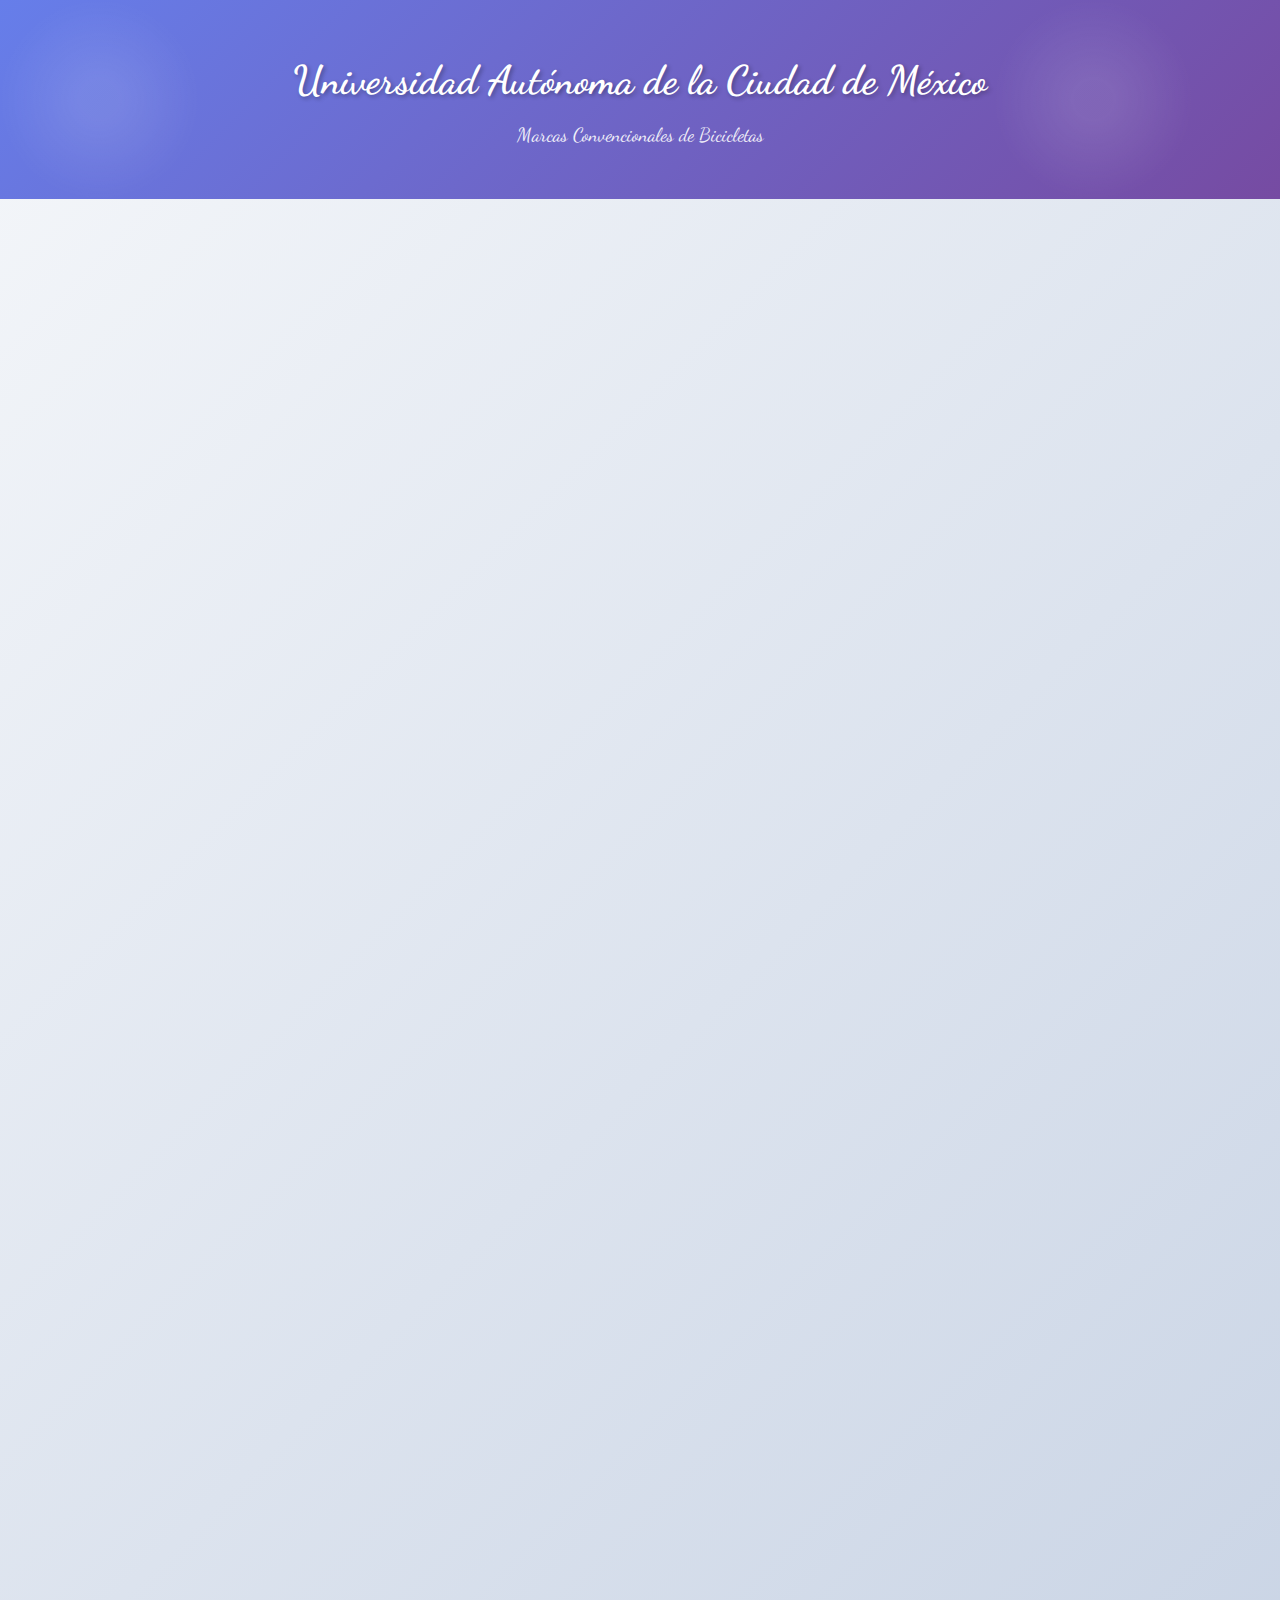
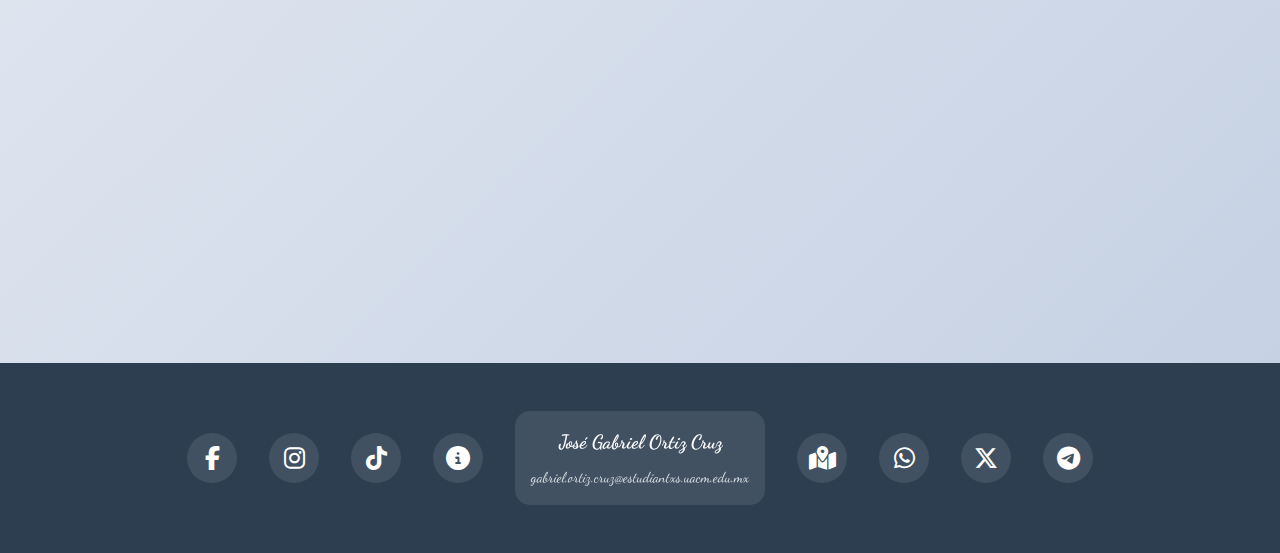
<file: index.html>
<!DOCTYPE html>
<html lang="en">
  <head>
    <meta charset="UTF-8" />
    <meta name="viewport" content="width=device-width, initial-scale=1.0" />
    <title>UACM - Bikes</title>
    <link rel="stylesheet" href="style.css">
    <link rel="stylesheet" href="fontawesome-free-6.7.2-web/css/all.css" />
    <link rel="shortcut icon" href="Favicon.jpeg" type="image/x-icon" />
    <link rel="preconnect" href="https://fonts.googleapis.com" />
    <link rel="preconnect" href="https://fonts.gstatic.com" crossorigin />
    <link
      href="https://fonts.googleapis.com/css2?family=Dancing+Script:wght@400..700&display=swap"
      rel="stylesheet"
    />
  </head>
  <body>
    <!-- Partículas flotantes -->
    <div class="floating-particles">
      <div class="particle" style="left: 10%; animation-delay: 0s"></div>
      <div class="particle" style="left: 20%; animation-delay: 2s"></div>
      <div class="particle" style="left: 30%; animation-delay: 4s"></div>
      <div class="particle" style="left: 40%; animation-delay: 6s"></div>
      <div class="particle" style="left: 50%; animation-delay: 8s"></div>
      <div class="particle" style="left: 60%; animation-delay: 10s"></div>
      <div class="particle" style="left: 70%; animation-delay: 12s"></div>
      <div class="particle" style="left: 80%; animation-delay: 14s"></div>
      <div class="particle" style="left: 90%; animation-delay: 16s"></div>
    </div>

    <!-- Pájaros SVG Animados -->
    <div class="bird-container bird-container--one">
      <div class="bird bird--one"></div>
    </div>

    <div class="bird-container bird-container--two">
      <div class="bird bird--two"></div>
    </div>

    <div class="bird-container bird-container--three">
      <div class="bird bird--three"></div>
    </div>

    <div class="bird-container bird-container--four">
      <div class="bird bird--four"></div>
    </div>

    <header>
      <h1>Universidad Autónoma de la Ciudad de México</h1>
      <h4>Marcas Convencionales de Bicicletas</h4>
    </header>

    <main>
      <a href="trek.html" target="_blank">
        <div class="caja">
          <div class="marca">Trek</div>
          <h2>Trek (Estados Unidos)</h2>
          <p>
            Una de las marcas más influyentes a nivel global. Trek es sinónimo
            de innovación y rendimiento, especialmente en bicicletas de ruta y
            montaña. Su presencia en el ciclismo profesional, con el equipo
            Lidl-Trek, demuestra su compromiso con la alta competición. También
            ofrece modelos urbanos y eléctricas, con una gran variedad de
            precios y tecnologías como IsoSpeed o sistemas de suspensión
            propios.
          </p>
        </div>
      </a>

      <a href="specialized.html" target="_blank">
        <div class="caja">
          <div class="marca">Specialized</div>
          <h2>Specialized (Estados Unidos)</h2>
          <p>
            Otra gigante de la industria, reconocida tanto por su ingeniería
            como por su diseño. Modelos como la Tarmac, Roubaix y la Stumpjumper
            son referentes en sus categorías. Specialized invierte mucho en
            investigación y desarrollo, lo que se refleja en sus innovaciones en
            aerodinámica, geometría y materiales. Además, tiene una línea sólida
            de bicicletas eléctricas y urbanas.
          </p>
        </div>
      </a>

      <a href="giant.html" target="_blank">
        <div class="caja">
          <div class="marca">Giant</div>
          <h2>Giant (Taiwán)</h2>
          <p>
            Es el mayor fabricante de bicicletas del mundo y, además de producir
            sus propias líneas, también fabrica para otras marcas reconocidas.
            Giant ofrece una gama muy completa, desde bicicletas recreativas
            hasta modelos profesionales de alta gama. Su filosofía combina
            rendimiento con precios competitivos, lo que la hace muy accesible
            sin sacrificar calidad.
          </p>
        </div>
      </a>

      <a href="cannondale.html" target="_blank">
        <div class="caja">
          <div class="marca">Cannondale</div>
          <h2>Cannondale (Estados Unidos)</h2>
          <p>
            Cannondale es reconocida por su innovación estructural. Fue pionera
            en usar cuadros de aluminio y en desarrollar tecnologías como la
            horquilla Lefty. Hoy en día sigue destacando por sus diseños audaces
            y ligeros. Es una marca muy equilibrada entre diseño, peso, rigidez
            y comodidad, tanto en carretera como en montaña.
          </p>
        </div>
      </a>

      <a href="scott.html" target="_blank">
        <div class="caja">
          <div class="marca">Scott</div>
          <h2>Scott (Suiza)</h2>
          <p>
            Scott es sinónimo de tecnología y precisión suiza. Sus bicicletas
            destacan por ser ligeras y por contar con geometrías orientadas al
            rendimiento. Han sido elegidas por múltiples campeones en
            disciplinas como el XC y el trail. Su sistema de suspensión TwinLoc
            y sus cuadros de carbono superligeros son muy valorados.
          </p>
        </div>
      </a>

      <a href="Bianchi.html" target="_blank">
        <div class="caja">
          <div class="marca">Bianchi</div>
          <h2>Bianchi (Italia)</h2>
          <p>
            Con más de 130 años de historia, Bianchi es la marca más antigua en
            activo. Su color celeste es un símbolo del ciclismo clásico y
            elegante. Aunque tradicional, Bianchi también ofrece modelos
            modernos y de alto rendimiento, como la serie Oltre o la
            Specialissima, utilizadas en el WorldTour por equipos como Arkéa–B&B
            Hotels.
          </p>
        </div>
      </a>

      <a href="cervelo.html" target="_blank">
        <div class="caja">
          <div class="marca">Cervélo</div>
          <h2>Cervélo (Canadá)</h2>
          <p>
            Cervélo es una marca enfocada al máximo rendimiento aerodinámico,
            especializada en bicicletas de ruta, contrarreloj y triatlón. Sus
            cuadros están diseñados para ser lo más eficientes posible, y por
            eso son muy usados por triatletas y profesionales del ciclismo como
            el equipo Visma–Lease a Bike. Bicicletas como la S5 o P-Series son
            referencia en su clase.
          </p>
        </div>
      </a>

      <a href="orbea.html" target="_blank">
        <div class="caja">
          <div class="marca">Orbea</div>
          <h2>Orbea (España)</h2>
          <p>
            Marca vasca con una historia que combina tradición y modernidad.
            Orbea ha crecido mucho en popularidad por sus diseños
            personalizables (programa MyO) y por su compromiso con la calidad.
            Destaca tanto en carretera como en montaña, con modelos como la Orca
            y Oiz. También tiene una línea fuerte de bicicletas eléctricas.
          </p>
        </div>
      </a>

      <a href="https://cubebikestore.mx/" target="_blank">
        <div class="caja">
          <div class="marca">Cube</div>
          <h2>Cube (Alemania)</h2>
          <p>
            Muy fuerte en el mercado europeo, Cube ha sabido ganar terreno
            gracias a su excelente relación calidad-precio. Tiene una gran
            variedad de modelos en todas las gamas: desde iniciación hasta
            competición. Además, es conocida por ofrecer buenos componentes por
            el precio, especialmente en MTB y eléctricas.
          </p>
        </div>
      </a>

      <a href="https://www.santacruzbicycles.com/" target="_blank">
        <div class="caja">
          <div class="marca">Santa Cruz</div>
          <h2>Santa Cruz (Estados Unidos)</h2>
          <p>
            Especialista en bicicletas de montaña de alta gama. Santa Cruz es
            sinónimo de excelencia en downhill, enduro y trail. Sus bicicletas
            son conocidas por su durabilidad, rendimiento y su sistema de
            suspensión VPP (Virtual Pivot Point). Aunque son costosas, están
            dirigidas a ciclistas exigentes que buscan lo mejor.
          </p>
        </div>
      </a>

      <a href="https://www.merida-bikes.com/es-es" target="_blank">
        <div class="caja">
          <div class="marca">Merida</div>
          <h2>Merida (Taiwán)</h2>
          <p>
            Merida es un gigante asiático con mucha experiencia y desarrollo
            tecnológico. Es la segunda marca más importante de Taiwán después de
            Giant, y ha ganado reconocimiento en todo el mundo. Su catálogo
            incluye modelos de ruta, MTB, urbanas y eléctricas, con una calidad
            muy sólida y precios competitivos.
          </p>
        </div>
      </a>

      <a href="https://www.canyon.com/es-mx/" target="_blank">
        <div class="caja">
          <div class="marca">Canyon</div>
          <h2>Canyon (Alemania)</h2>
          <p>
            Aunque no estaba en la lista original, vale la pena incluir Canyon,
            famosa por su modelo de venta directa al consumidor. Esto le permite
            ofrecer bicicletas de alta gama a precios más accesibles. Su
            presencia en competiciones profesionales y su estética minimalista
            la han convertido en una favorita para ciclistas serios en todo el
            mundo.
          </p>
        </div>
      </a>
    </main>

    <footer>
      <a href="https://www.facebook.com/" target="_blank" title="Facebook">
        <i class="fa-brands fa-facebook-f"></i>
      </a>
      <a href="https://www.instagram.com/" target="_blank" title="Instagram">
        <i class="fa-brands fa-instagram"></i>
      </a>
      <a href="https://www.tiktok.com/" target="_blank" title="TikTok">
        <i class="fa-brands fa-tiktok"></i>
      </a>
      <a href="formario.html" target="_blank" title="Información">
        <i class="fa-solid fa-circle-info"></i>
      </a>

      <div class="info-container">
        <h3>José Gabriel Ortiz Cruz</h3>
        <h4>gabriel.ortiz.cruz@estudiantxs.uacm.edu.mx</h4>
      </div>

      <a href="mapa.html" target="_blank" title="Ubicación">
        <i class="fa-solid fa-map-location-dot"></i>
      </a>
      <a href="https://web.whatsapp.com/" target="_blank" title="WhatsApp">
        <i class="fa-brands fa-whatsapp"></i>
      </a>
      <a href="https://x.com/X." target="_blank" title="X (Twitter)">
        <i class="fa-brands fa-x-twitter"></i>
      </a>
      <a href="https://telegram.org/" target="_blank" title="Telegram">
        <i class="fa-brands fa-telegram"></i>
      </a>
    </footer>

    <script>
      // Animación de scroll para las tarjetas
      const observerOptions = {
        threshold: 0.1,
        rootMargin: "0px 0px -50px 0px",
      };

      const observer = new IntersectionObserver((entries) => {
        entries.forEach((entry) => {
          if (entry.isIntersecting) {
            entry.target.classList.add("animate");
          }
        });
      }, observerOptions);

      // Observar todas las tarjetas
      document.querySelectorAll(".caja").forEach((card) => {
        observer.observe(card);
      });

      // Efecto de parallax suave en el scroll
      window.addEventListener("scroll", () => {
        const scrolled = window.pageYOffset;
        const rate = scrolled * -0.5;

        document.querySelector(
          "header"
        ).style.transform = `translateY(${rate}px)`;
      });
    </script>
  </body>
</html>
</file>
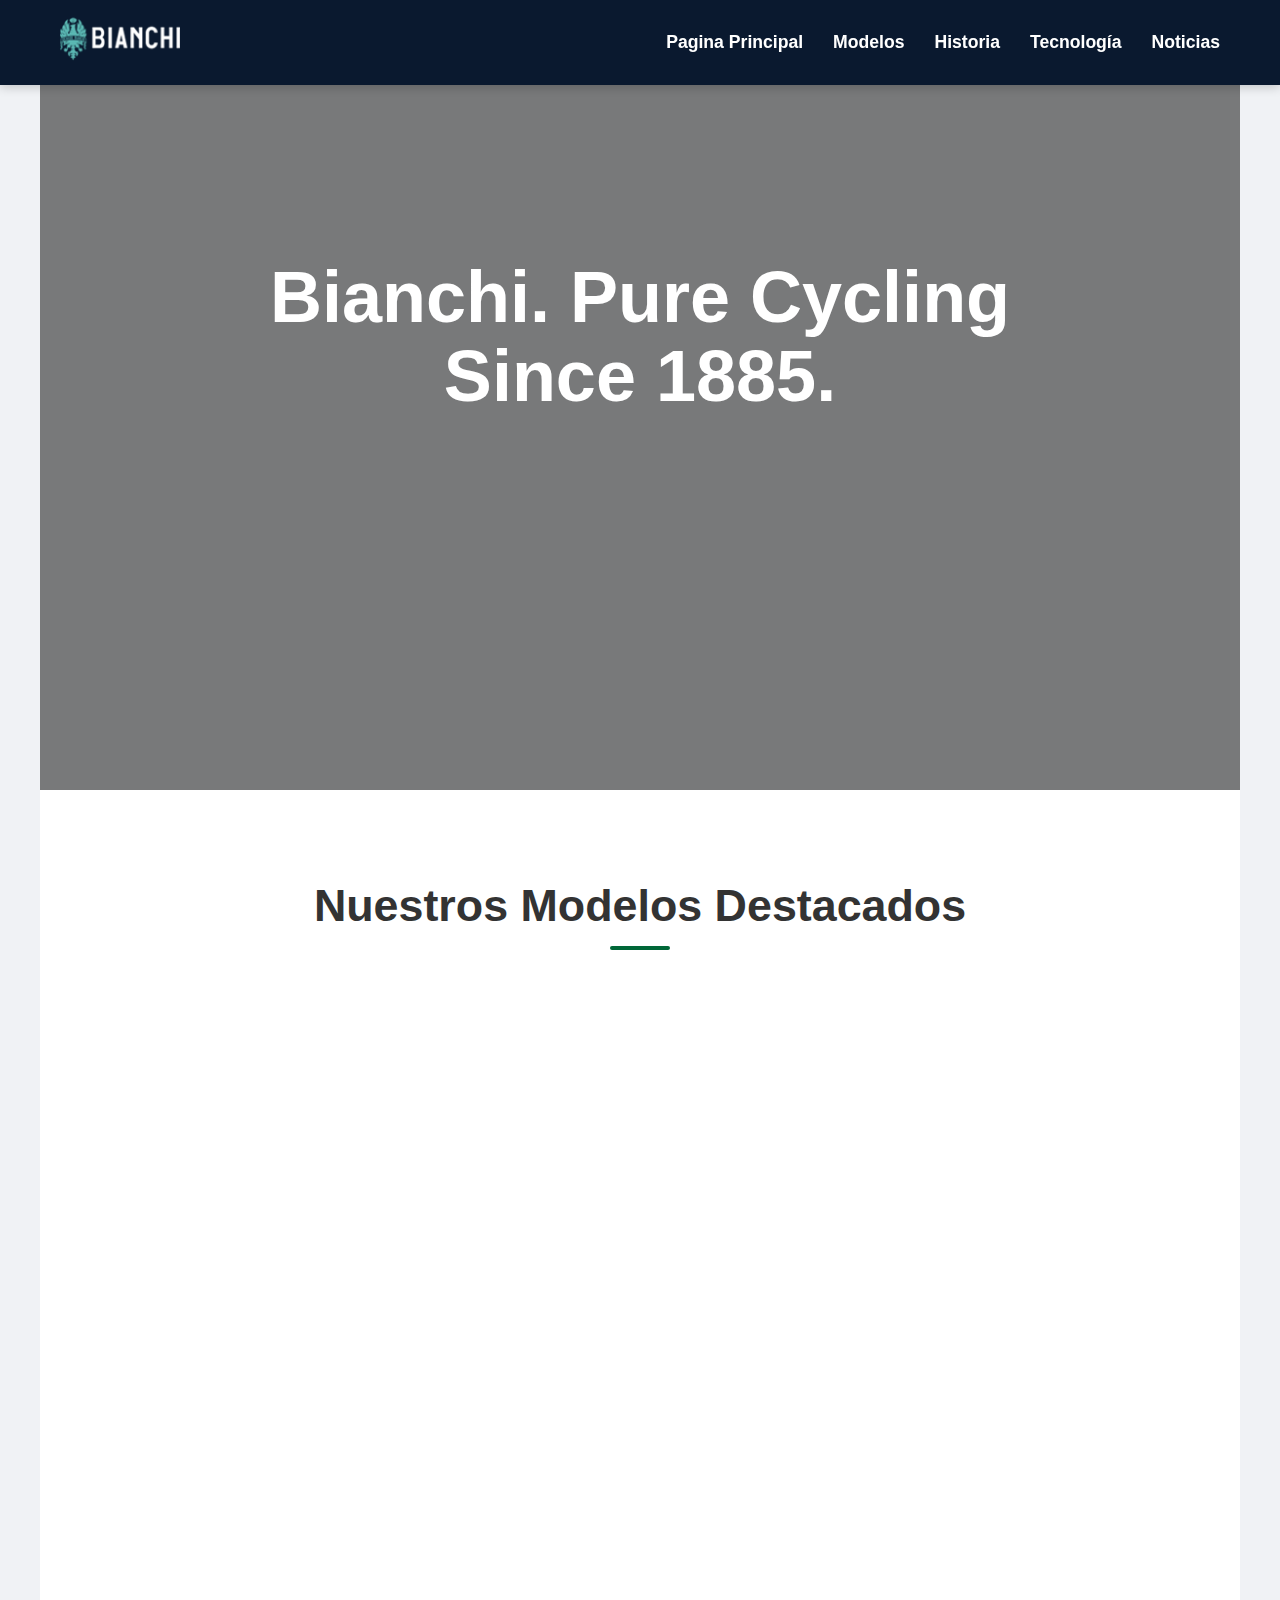
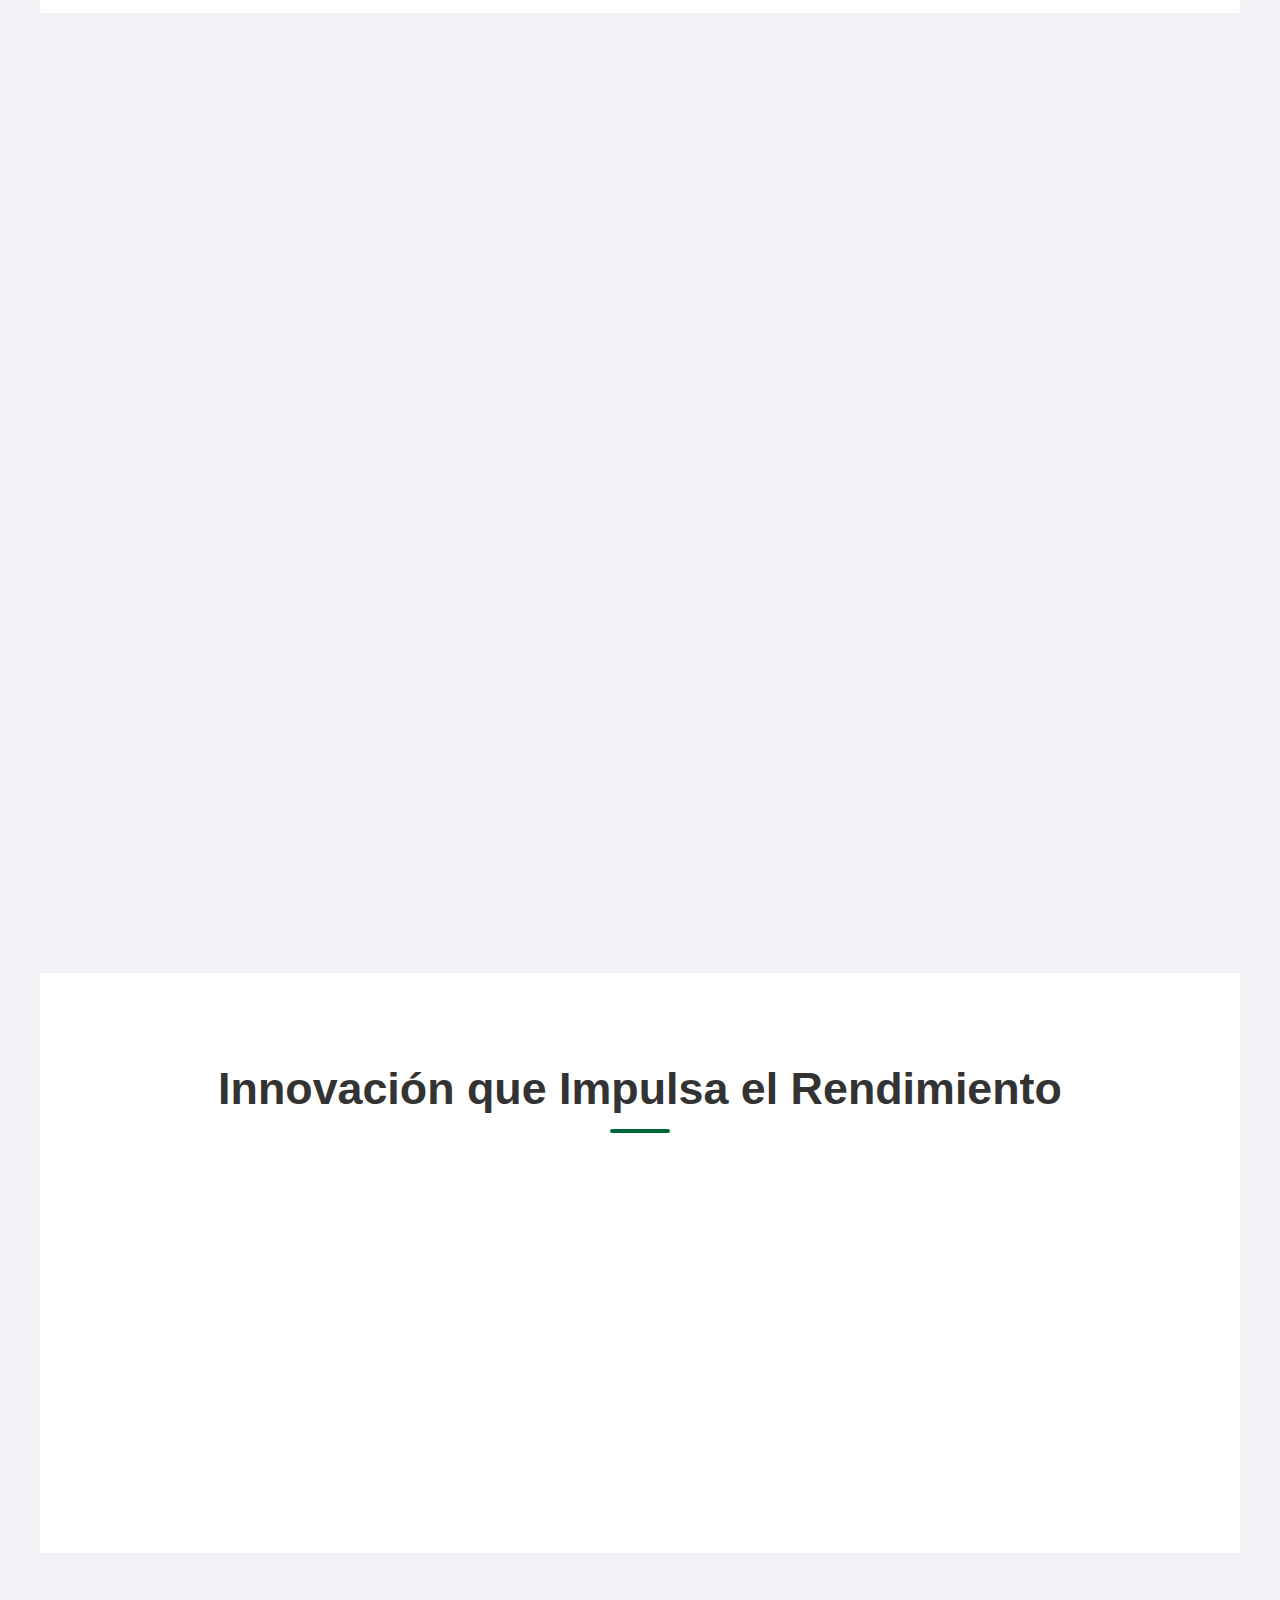
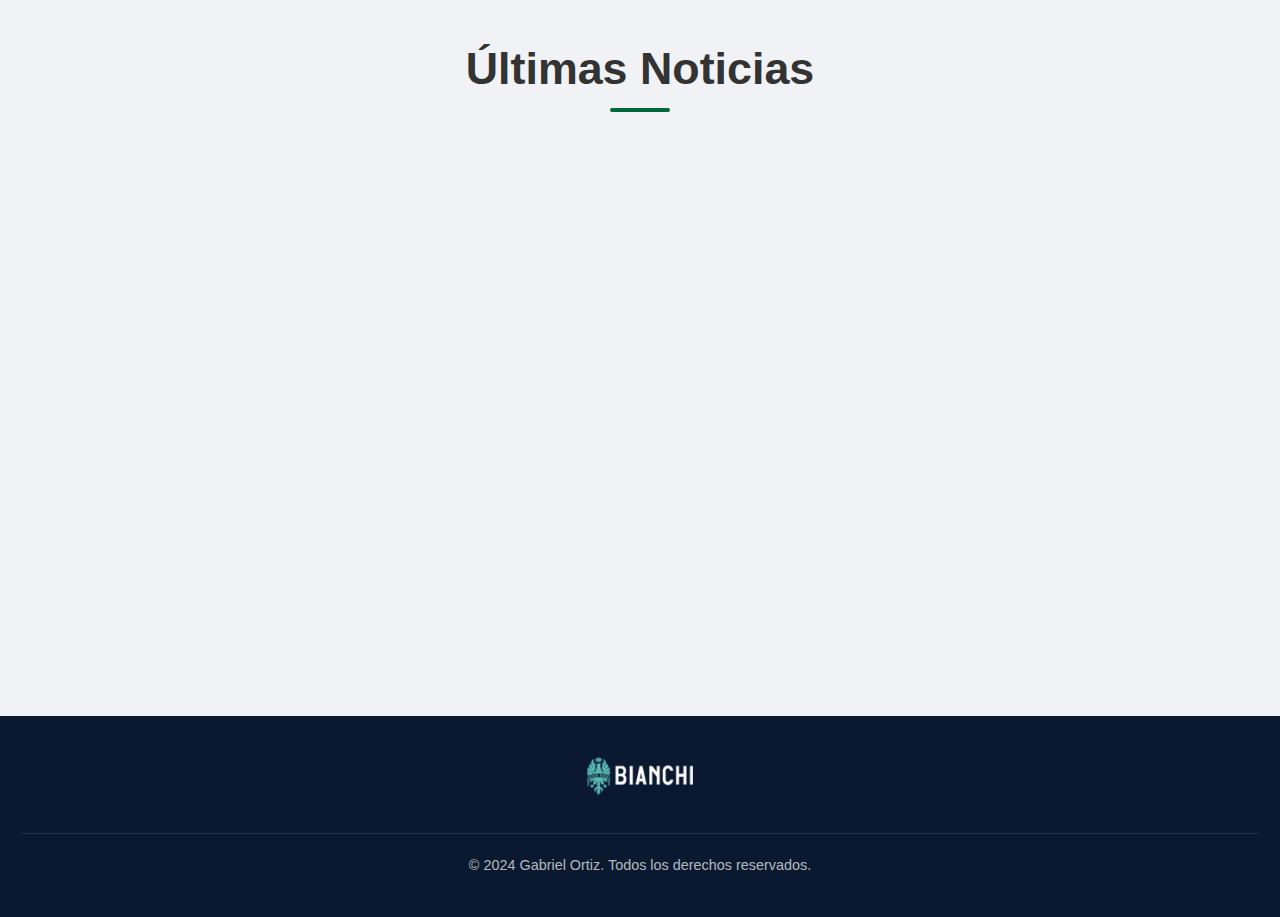
<file: Bianchi.html>
<!DOCTYPE html>
<html lang="es">
  <head>
    <meta charset="UTF-8" />
    <meta name="viewport" content="width=device-width, initial-scale=1.0" />
    <title>Bianchi - Pasión por el Ciclismo desde 1885</title>
    <link rel="stylesheet" href="Bianchi.css" />
    <link rel="shortcut icon" href="favicov.png" type="image/x-icon">
  </head>
  <body>
    <header class="main-header">
      <nav class="navbar">
        <div class="logo">
          <a href="#">
            <img src="bianchi.png" alt="Bianchi Logo" />
          </a>
        </div>
        <ul class="nav-links">
            <li><a href="index.html">Pagina Principal</a></li>
          <li><a href="#modelos">Modelos</a></li>
          <li><a href="#historia">Historia</a></li>
          <li><a href="#tecnologia">Tecnología</a></li>
          <li><a href="#noticias">Noticias</a></li>
          <!-- <li><a href="#contacto">Contacto</a></li> -->
        </ul>
        <div class="hamburger">
          <span></span>
          <span></span>
          <span></span>
        </div>
      </nav>
    </header>

    <main>
      <section class="hero-section">
        <div class="hero-content">
          <h1>Bianchi. Pure Cycling Since 1885.</h1>
          <p>
            Descubre la leyenda, la innovación y la pasión que impulsa a cada
            bicicleta Bianchi.
          </p>
          <a href="#modelos" class="btn-primary">Explora Modelos</a>
        </div>
      </section>

      <section id="modelos" class="models-section">
        <h2>Nuestros Modelos Destacados</h2>
        <div class="model-grid">
          <div class="model-card">
            <img src="Oltre_RC.jpg" alt="Bianchi Oltre RC" />
            <h3>Oltre RC</h3>
            <p>Velocidad y aerodinámica en su máxima expresión.</p>
            <a
              href="https://www.bianchi.com/store/int_EN/ytb03-oltrerc-arkeab&bhotelsreplica-1.html"
              class="btn-secondary"
              target="_blank"
              >Ver Detalles</a
            >
          </div>
          <div class="model-card">
            <img src="SPECIALISSIMA_140TH_RC.jpg" alt="Bianchi Specialissima" />
            <h3>SPECIALISSIMA 140TH RC</h3>
            <p>Ligereza y rendimiento para conquistar la montaña.</p>
            <a
              href="https://www.bianchi.com/store/int_EN/yvb99-specialissima140thrc-dura-acedi212sp-10.html"
              class="btn-secondary"
              target="_blank"
              >Ver Detalles</a
            >
          </div>
          <div class="model-card">
            <img src="Impulso_Comp.jpg" alt="Bianchi Impulso Comp" />
            <h3>Impulso Comp</h3>
            <p>Versatilidad y confort para cada aventura.</p>
            <a
              href="https://www.bianchi.com/store/int_EN/ytb86-impulsocomp-grx610disc2x12sp-8.html"
              class="btn-secondary"
              target="_blank"
              >Ver Detalles</a
            >
          </div>
        </div>
      </section>

      <section id="historia" class="history-section">
        <div class="history-content">
          <h2>La Leyenda de Bianchi</h2>
          <p>
            Desde 1885, Bianchi ha sido sinónimo de excelencia en el ciclismo.
            Fundada por Edoardo Bianchi en Milán, la marca ha forjado una rica
            historia de victorias en las carreras más prestigiosas y de
            innovaciones que han transformado el mundo de la bicicleta.
          </p>
          <p>
            Nuestra herencia italiana se refleja en cada detalle, combinando
            artesanía, diseño y la búsqueda incesante de la perfección. Somos
            más que bicicletas; somos una forma de vida, una pasión que se
            transmite de generación en generación.
          </p>
          <a href="#" class="btn-primary">Conoce Más</a>
        </div>
        <div class="history-image">
          <img src="Edoard_Bianchi.png" alt="Edoardo Bianchi" />
        </div>
      </section>

      <section id="tecnologia" class="tech-section">
        <h2>Innovación que Impulsa el Rendimiento</h2>
        <div class="tech-grid">
          <div class="tech-item">
            <img
              src="Countervail.jpg"
              alt="Countervail Technology"
            />
            <h3>Countervail®</h3>
            <p>
              Material viscoelástico único que cancela el 80% de las
              vibraciones, mejorando el control y reduciendo la fatiga muscular.
            </p>
          </div>
          <div class="tech-item">
            <img
              src="Diseño_Aerodinámico.jpeg"
              alt="Aerodynamic Design"
            />
            <h3>Diseño Aerodinámico</h3>
            <p>
              Cada línea, cada perfil, optimizado para cortar el viento y
              maximizar tu velocidad.
            </p>
          </div>
          </div>
        </div>
      </section>

      <section id="noticias" class="news-section">
        <h2>Últimas Noticias</h2>
        <div class="news-grid">
          <article class="news-card">
            <img src="Colección_de_Ropa.jpg" alt="Noticia 1" />
            <h3>Colección de Ropa</h3>
            <p>
              Descubre la nueva línea de indumentaria ciclista, diseñada para el
              máximo rendimiento y confort.
            </p>
            <a
              href="https://www.bianchimilano.com/es/"
              class="read-more"
              target="_blank"
              >Leer Más</a
            >
          </article>
          <article class="news-card">
            <img src="reparto_corse.jpg" alt="Noticia 2" />
            <h3>Victorias del Team Bianchi Reparto Corse</h3>
            <p>
              Nuestro equipo sigue cosechando éxitos en las competiciones
              internacionales. ¡Conoce los detalles!
            </p>
            <a
              href="https://www.bianchi.com/reparto-corse/"
              class="read-more"
              target="_blank"
              >Leer Más</a
            >
          </article>
        </div>
      </section>
    </main>

    <footer class="main-footer">
      <div class="footer-content">
        <div class="footer-logo">
          <img src="bianchi.png" alt="Bianchi Logo Blanco" />
        </div>
      </div>
      <p class="copyright">© 2024 Gabriel Ortiz. Todos los derechos reservados.</p>
    </footer>
    <script>
      document.addEventListener("DOMContentLoaded", () => {
        const hamburger = document.querySelector(".hamburger");
        const navLinks = document.querySelector(".nav-links");

        hamburger.addEventListener("click", () => {
          navLinks.classList.toggle("active");
          hamburger.classList.toggle("active");
        });

        // Smooth scrolling for navigation links
        document.querySelectorAll('a[href^="#"]').forEach((anchor) => {
          anchor.addEventListener("click", function (e) {
            e.preventDefault();
            document.querySelector(this.getAttribute("href")).scrollIntoView({
              behavior: "smooth",
            });
            // Close mobile menu after clicking a link
            if (navLinks.classList.contains("active")) {
              navLinks.classList.remove("active");
              hamburger.classList.remove("active");
            }
          });
        });

        // Fade-in animations on scroll
        const faders = document.querySelectorAll(
          ".model-card, .history-content, .history-image, .tech-item, .news-card, .contact-form h2, .contact-form p, .contact-form form"
        );
        const appearOnScroll = new IntersectionObserver(
          (entries, observer) => {
            entries.forEach((entry) => {
              if (entry.isIntersecting) {
                entry.target.classList.add("fade-in");
                observer.unobserve(entry.target);
              }
            });
          },
          {
            threshold: 0.2, // Adjust as needed
          }
        );

        faders.forEach((fader) => {
          appearOnScroll.observe(fader);
        });
      });
    </script>
  </body>
</html>
</file>
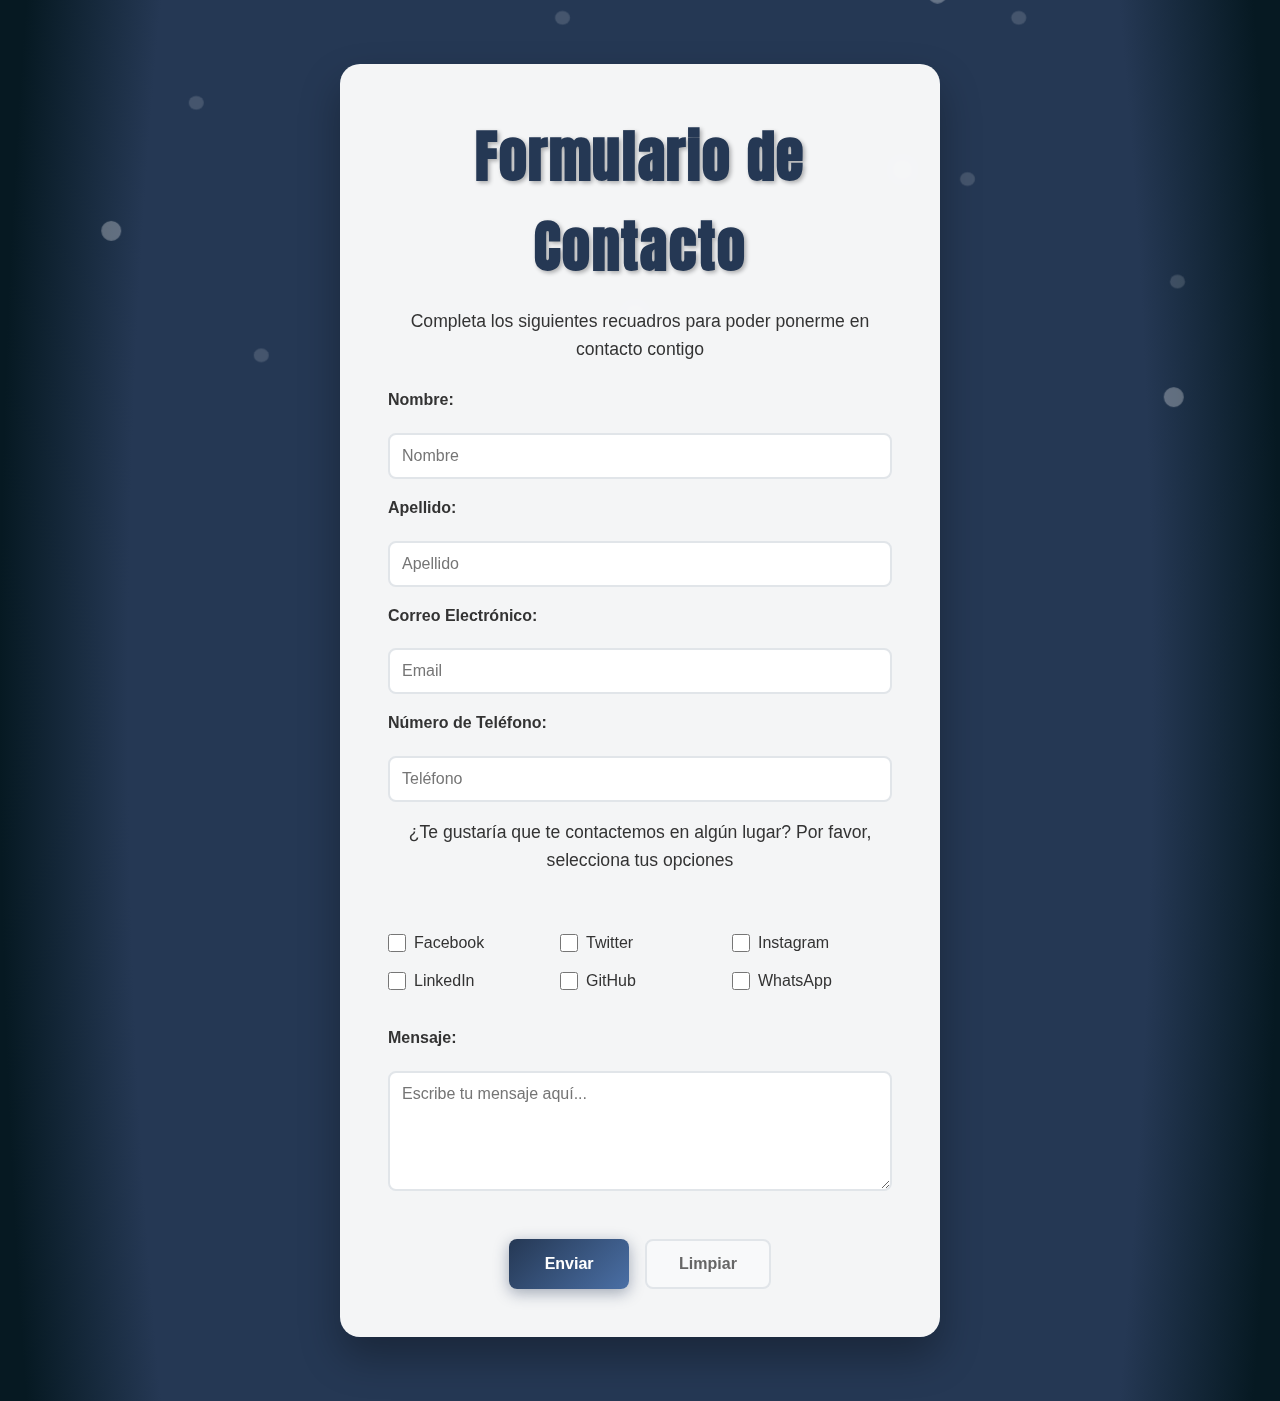
<file: formario.html>
<!DOCTYPE html>
<html lang="en">
  <head>
    <meta charset="UTF-8" />
    <meta name="viewport" content="width=device-width, initial-scale=1.0" />
    <title>Formulario de Contacto</title>
    <link rel="shortcut icon" href="formulario.png" type="image/x-icon" />
    <link rel="stylesheet" href="formulario.css" />
    <link rel="preconnect" href="https://fonts.googleapis.com">
<link rel="preconnect" href="https://fonts.gstatic.com" crossorigin>
<link href="https://fonts.googleapis.com/css2?family=Anton&display=swap" rel="stylesheet">
  </head>
  <body>
    <div class="hero">
      <div class="snow">
        <svg
          xmlns="http://www.w3.org/2000/svg"
          viewBox="0 0 1024 1536"
          preserveAspectRatio="xMidYMax slice"
        >
          <g fill="#FFF" fill-opacity=".15" transform="translate(55 42)">
            <g id="snow-bottom-layer">
              <ellipse cx="6" cy="1009.5" rx="6" ry="5.5" />
              <ellipse cx="138" cy="1110.5" rx="6" ry="5.5" />
              <ellipse cx="398" cy="1055.5" rx="6" ry="5.5" />
              <ellipse cx="719" cy="1284.5" rx="6" ry="5.5" />
              <ellipse cx="760" cy="1155.5" rx="6" ry="5.5" />
              <ellipse cx="635" cy="1459.5" rx="6" ry="5.5" />
              <ellipse cx="478" cy="1335.5" rx="6" ry="5.5" />
              <ellipse cx="322" cy="1414.5" rx="6" ry="5.5" />
              <ellipse cx="247" cy="1234.5" rx="6" ry="5.5" />
              <ellipse cx="154" cy="1425.5" rx="6" ry="5.5" />
              <ellipse cx="731" cy="773.5" rx="6" ry="5.5" />
              <ellipse cx="599" cy="874.5" rx="6" ry="5.5" />
              <ellipse cx="339" cy="819.5" rx="6" ry="5.5" />
              <ellipse cx="239" cy="1004.5" rx="6" ry="5.5" />
              <ellipse cx="113" cy="863.5" rx="6" ry="5.5" />
              <ellipse cx="102" cy="1223.5" rx="6" ry="5.5" />
              <ellipse cx="395" cy="1155.5" rx="6" ry="5.5" />
              <ellipse cx="826" cy="943.5" rx="6" ry="5.5" />
              <ellipse cx="626" cy="1054.5" rx="6" ry="5.5" />
              <ellipse cx="887" cy="1366.5" rx="6" ry="5.5" />
              <ellipse cx="6" cy="241.5" rx="6" ry="5.5" />
              <ellipse cx="138" cy="342.5" rx="6" ry="5.5" />
              <ellipse cx="398" cy="287.5" rx="6" ry="5.5" />
              <ellipse cx="719" cy="516.5" rx="6" ry="5.5" />
              <ellipse cx="760" cy="387.5" rx="6" ry="5.5" />
              <ellipse cx="635" cy="691.5" rx="6" ry="5.5" />
              <ellipse cx="478" cy="567.5" rx="6" ry="5.5" />
              <ellipse cx="322" cy="646.5" rx="6" ry="5.5" />
              <ellipse cx="247" cy="466.5" rx="6" ry="5.5" />
              <ellipse cx="154" cy="657.5" rx="6" ry="5.5" />
              <ellipse cx="731" cy="5.5" rx="6" ry="5.5" />
              <ellipse cx="599" cy="106.5" rx="6" ry="5.5" />
              <ellipse cx="339" cy="51.5" rx="6" ry="5.5" />
              <ellipse cx="239" cy="236.5" rx="6" ry="5.5" />
              <ellipse cx="113" cy="95.5" rx="6" ry="5.5" />
              <ellipse cx="102" cy="455.5" rx="6" ry="5.5" />
              <ellipse cx="395" cy="387.5" rx="6" ry="5.5" />
              <ellipse cx="826" cy="175.5" rx="6" ry="5.5" />
              <ellipse cx="626" cy="286.5" rx="6" ry="5.5" />
              <ellipse cx="887" cy="598.5" rx="6" ry="5.5" />
            </g>
          </g>
          <g fill="#FFF" fill-opacity=".3" transform="translate(65 63)">
            <g id="snow-top-layer">
              <circle cx="8" cy="776" r="8" />
              <circle cx="189" cy="925" r="8" />
              <circle cx="548" cy="844" r="8" />
              <circle cx="685" cy="1115" r="8" />
              <circle cx="858" cy="909" r="8" />
              <circle
                cx="874"
                cy="1438"
                r="8"
                transform="rotate(180 874 1438)"
              />
              <circle
                cx="657"
                cy="1256"
                r="8"
                transform="rotate(180 657 1256)"
              />
              <circle
                cx="443"
                cy="1372"
                r="8"
                transform="rotate(180 443 1372)"
              />
              <circle
                cx="339"
                cy="1107"
                r="8"
                transform="rotate(180 339 1107)"
              />
              <circle cx="24" cy="1305" r="8" transform="rotate(180 24 1305)" />
              <circle cx="8" cy="8" r="8" />
              <circle cx="189" cy="157" r="8" />
              <circle cx="548" cy="76" r="8" />
              <circle cx="685" cy="347" r="8" />
              <circle cx="858" cy="141" r="8" />
              <circle cx="874" cy="670" r="8" transform="rotate(180 874 670)" />
              <circle cx="657" cy="488" r="8" transform="rotate(180 657 488)" />
              <circle cx="443" cy="604" r="8" transform="rotate(180 443 604)" />
              <circle cx="339" cy="339" r="8" transform="rotate(180 339 339)" />
              <circle cx="24" cy="537" r="8" transform="rotate(180 24 537)" />
            </g>
          </g>
        </svg>
      </div>

      <main>
        <h1>Formulario de Contacto</h1>
        <h3>
          Completa los siguientes recuadros para poder ponerme en contacto
          contigo
        </h3>
        
        <form>
          <label for="nombre">Nombre:</label>
          <input type="text" id="nombre" name="nombre" placeholder="Nombre" required />
          
          <label for="apellido">Apellido:</label>
          <input type="text" id="apellido" name="apellido" placeholder="Apellido" required />
          
          <label for="email">Correo Electrónico:</label>
          <input type="email" id="email" name="email" placeholder="Email" required />
          
          <label for="telefono">Número de Teléfono:</label>
          <input type="tel" id="telefono" name="telefono" placeholder="Teléfono" />

          <h3>
            ¿Te gustaría que te contactemos en algún lugar? Por favor,
            selecciona tus opciones
          </h3>
          
          <div class="checkbox-group">
            <div class="checkbox-item">
              <input type="checkbox" id="facebook" name="facebook" />
              <label for="facebook">Facebook</label>
            </div>
            <div class="checkbox-item">
              <input type="checkbox" id="twitter" name="twitter" />
              <label for="twitter">Twitter</label>
            </div>
            <div class="checkbox-item">
              <input type="checkbox" id="instagram" name="instagram" />
              <label for="instagram">Instagram</label>
            </div>
            <div class="checkbox-item">
              <input type="checkbox" id="linkedin" name="linkedin" />
              <label for="linkedin">LinkedIn</label>
            </div>
            <div class="checkbox-item">
              <input type="checkbox" id="github" name="github" />
              <label for="github">GitHub</label>
            </div>
            <div class="checkbox-item">
              <input type="checkbox" id="whatsapp" name="whatsapp" />
              <label for="whatsapp">WhatsApp</label>
            </div>
          </div>

          <label for="mensaje">Mensaje:</label>
          <textarea id="mensaje" name="mensaje" placeholder="Escribe tu mensaje aquí..." required></textarea>
          
          <div class="button-group">
            <button type="submit">Enviar</button>
            <button type="reset">Limpiar</button>
          </div>
        </form>
      </main>
    </div>
  </body>
</html>
</file>
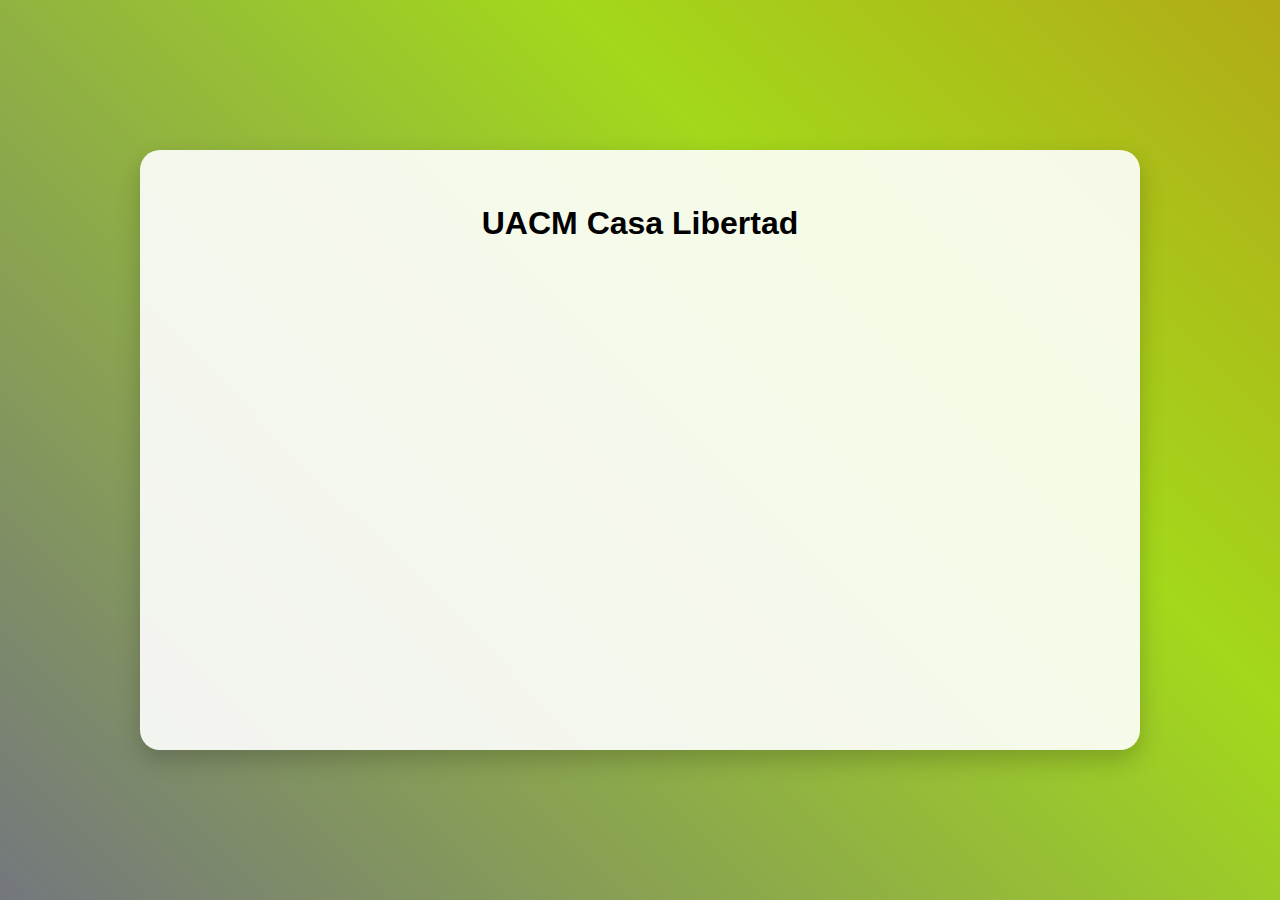
<file: mapa.html>
<!DOCTYPE html>
<html lang="en">
  <head>
    <meta charset="UTF-8" />
    <meta name="viewport" content="width=device-width, initial-scale=1.0" />
    <link rel="stylesheet" href="mapa.css" />
    <link rel="shortcut icon" href="map.png" type="image/x-icon" />
    <title>Mapa UACM</title>
  </head>
  <body>
    <main>
      <div class="mapa">
        <h1>UACM Casa Libertad</h1>
        <iframe
          src="https://www.google.com/maps/embed?pb=!1m18!1m12!1m3!1d1582.6767237872152!2d-99.00100994641409!3d19.357855147100242!2m3!1f0!2f0!3f0!3m2!1i1024!2i768!4f13.1!3m3!1m2!1s0x85ce029fdbf99dd1%3A0xdea69e44b5e5cef!2sUACM%20Plantel%20Casa%20Libertad!5e0!3m2!1ses-419!2smx!4v1748209098504!5m2!1ses-419!2smx"
          width="850"
          height="450"
          style="border: 0"
          allowfullscreen=""
          loading="lazy"
          referrerpolicy="no-referrer-when-downgrade"
        ></iframe>
      </div>
    </main>
  </body>
</html>
</file>
<file: style.css>
* {
  margin: 0;
  padding: 0;
  box-sizing: border-box;
}

:root {
  --primary-color: #2c3e50;
  --secondary-color: #3498db;
  --accent-color: #e74c3c;
  --success-color: #27ae60;
  --text-color: #2c3e50;
  --light-gray: #ecf0f1;
  --dark-gray: #7f8c8d;
  --gradient-1: linear-gradient(135deg, #667eea 0%, #764ba2 100%);
  --gradient-2: linear-gradient(135deg, #f093fb 0%, #f5576c 100%);
  --gradient-3: linear-gradient(135deg, #4facfe 0%, #00f2fe 100%);
  --shadow: 0 10px 30px rgba(0, 0, 0, 0.1);
  --shadow-hover: 0 20px 40px rgba(0, 0, 0, 0.15);
}

body {
  font-family: "Dancing Script", cursive;
  line-height: 1.6;
  color: var(--text-color);
  background: linear-gradient(135deg, #f5f7fa 0%, #c3cfe2 100%);
  min-height: 100vh;
  overflow-x: hidden;
}

/* Animación de entrada para la página */
body {
  animation: fadeInUp 1s ease-out;
}

@keyframes fadeInUp {
  from {
    opacity: 0;
    transform: translateY(30px);
  }
  to {
    opacity: 1;
    transform: translateY(0);
  }
}

/* Header Styles */
header {
  background: var(--gradient-1);
  color: white;
  text-align: center;
  padding: 3rem 2rem;
  position: relative;
  overflow: hidden;
  animation: slideInDown 1s ease-out 0.3s both;
}

@keyframes slideInDown {
  from {
    opacity: 0;
    transform: translateY(-50px);
  }
  to {
    opacity: 1;
    transform: translateY(0);
  }
}

header::before {
  content: "";
  position: absolute;
  top: 0;
  left: 0;
  right: 0;
  bottom: 0;
  background: url('data:image/svg+xml,<svg xmlns="http://www.w3.org/2000/svg" viewBox="0 0 100 20"><defs><radialGradient id="a"><stop offset="20%" stop-color="%23fff" stop-opacity="0.1"/><stop offset="100%" stop-color="%23fff" stop-opacity="0"/></radialGradient></defs><circle fill="url(%23a)" cx="10" cy="10" r="10"/></svg>')
    repeat;
  animation: float 6s ease-in-out infinite;
}

@keyframes float {
  0%,
  100% {
    transform: translateY(0px);
  }
  50% {
    transform: translateY(-10px);
  }
}

header h1 {
  font-size: 2.5rem;
  font-weight: 700;
  margin-bottom: 0.5rem;
  text-shadow: 2px 2px 4px rgba(0, 0, 0, 0.3);
}

header h4 {
  font-size: 1.2rem;
  font-weight: 300;
  opacity: 0.9;
  font-family: "Dancing Script", cursive;
}

/* Pájaros SVG Animados */
.bird {
  background-image: url("https://s3-us-west-2.amazonaws.com/s.cdpn.io/174479/bird-cells-new.svg");
  background-size: auto 100%;
  width: 88px;
  height: 125px;
  will-change: background-position;
  animation-name: fly-cycle;
  animation-timing-function: steps(10);
  animation-iteration-count: infinite;
}

.bird--one {
  animation-duration: 1s;
  animation-delay: -0.5s;
}

.bird--two {
  animation-duration: 0.9s;
  animation-delay: -0.75s;
}

.bird--three {
  animation-duration: 1.25s;
  animation-delay: -0.25s;
}

.bird--four {
  animation-duration: 1.1s;
  animation-delay: -0.5s;
}

.bird-container {
  position: fixed;
  top: 20%;
  left: -10%;
  transform: scale(0) translateX(-10vw);
  will-change: transform;
  animation-name: fly-right-one;
  animation-timing-function: linear;
  animation-iteration-count: infinite;
  z-index: 1000;
}

.bird-container--one {
  animation-duration: 15s;
  animation-delay: 0;
}

.bird-container--two {
  animation-duration: 16s;
  animation-delay: 1s;
  top: 25%;
}

.bird-container--three {
  animation-duration: 14.6s;
  animation-delay: 9.5s;
  top: 15%;
}

.bird-container--four {
  animation-duration: 16s;
  animation-delay: 10.25s;
  top: 30%;
}

@keyframes fly-cycle {
  100% {
    background-position: -900px 0;
  }
}

@keyframes fly-right-one {
  0% {
    transform: scale(0.3) translateX(-10vw);
  }
  10% {
    transform: translateY(2vh) translateX(10vw) scale(0.4);
  }
  20% {
    transform: translateY(0vh) translateX(30vw) scale(0.5);
  }
  30% {
    transform: translateY(4vh) translateX(50vw) scale(0.6);
  }
  40% {
    transform: translateY(2vh) translateX(70vw) scale(0.6);
  }
  50% {
    transform: translateY(0vh) translateX(90vw) scale(0.6);
  }
  60% {
    transform: translateY(0vh) translateX(110vw) scale(0.6);
  }
  100% {
    transform: translateY(0vh) translateX(110vw) scale(0.6);
  }
}

/* Main Content */
main {
  max-width: 1200px;
  margin: 4rem auto;
  padding: 0 2rem;
  display: grid;
  grid-template-columns: repeat(auto-fit, minmax(350px, 1fr));
  gap: 2rem;
}

/* Card Styles */
.caja {
  background: white;
  border-radius: 20px;
  padding: 2rem;
  box-shadow: var(--shadow);
  transition: all 0.4s cubic-bezier(0.175, 0.885, 0.32, 1.275);
  position: relative;
  overflow: hidden;
  cursor: pointer;
  animation: fadeInScale 0.8s ease-out both;
}

.caja:nth-child(1) {
  animation-delay: 0.1s;
}
.caja:nth-child(2) {
  animation-delay: 0.2s;
}
.caja:nth-child(3) {
  animation-delay: 0.3s;
}
.caja:nth-child(4) {
  animation-delay: 0.4s;
}
.caja:nth-child(5) {
  animation-delay: 0.5s;
}
.caja:nth-child(6) {
  animation-delay: 0.6s;
}
.caja:nth-child(7) {
  animation-delay: 0.7s;
}
.caja:nth-child(8) {
  animation-delay: 0.8s;
}
.caja:nth-child(9) {
  animation-delay: 0.9s;
}
.caja:nth-child(10) {
  animation-delay: 1s;
}
.caja:nth-child(11) {
  animation-delay: 1.1s;
}
.caja:nth-child(12) {
  animation-delay: 1.2s;
}

@keyframes fadeInScale {
  from {
    opacity: 0;
    transform: translateY(50px) scale(0.8);
  }
  to {
    opacity: 1;
    transform: translateY(0) scale(1);
  }
}

.caja::before {
  content: "";
  position: absolute;
  top: 0;
  left: 0;
  right: 0;
  bottom: 0;
  background: var(--gradient-3);
  opacity: 0;
  transition: opacity 0.3s ease;
  z-index: 1;
}

.caja:hover::before {
  opacity: 0.05;
}

.caja:hover {
  transform: translateY(-10px) scale(1.02);
  box-shadow: var(--shadow-hover);
}

.caja > * {
  position: relative;
  z-index: 2;
}

.marca {
  display: inline-block;
  background: var(--gradient-2);
  color: white;
  padding: 0.5rem 1rem;
  border-radius: 25px;
  font-size: 0.9rem;
  font-weight: 600;
  margin-bottom: 1rem;
  text-transform: uppercase;
  letter-spacing: 1px;
  box-shadow: 0 4px 15px rgba(0, 0, 0, 0.2);
  transition: transform 0.3s ease, font-size 0.3s ease, background 0.3s ease;
  display: flex;
  align-items: center;
  justify-content: center;
  min-height: 40px;
}

.caja:hover .marca {
  transform: translateY(-8px) scale(1.1);
  font-size: 1.1rem;
  background: linear-gradient(135deg, #ffd700 0%, #ff8c00 100%);
  box-shadow: 0 8px 25px rgba(255, 215, 0, 0.4);
}

.caja h2 {
  font-size: 1.5rem;
  font-weight: 600;
  margin-bottom: 1rem;
  color: var(--primary-color);
  display: flex;
  align-items: center;
  gap: 0.5rem;
}

.caja p {
  color: var(--dark-gray);
  line-height: 1.7;
  text-align: justify;
  font-weight: 400;
}

/* Links */
a {
  text-decoration: none;
  color: inherit;
}

/* Footer */
footer {
  background: var(--primary-color);
  color: white;
  padding: 3rem 2rem;
  display: flex;
  justify-content: center;
  align-items: center;
  gap: 2rem;
  flex-wrap: wrap;
  margin-top: 4rem;
  animation: slideInUp 1s ease-out 1.5s both;
}

@keyframes slideInUp {
  from {
    opacity: 0;
    transform: translateY(50px);
  }
  to {
    opacity: 1;
    transform: translateY(0);
  }
}

footer a {
  color: white;
  font-size: 1.5rem;
  transition: all 0.3s ease;
  padding: 0.5rem;
  border-radius: 50%;
  background: rgba(255, 255, 255, 0.1);
  width: 50px;
  height: 50px;
  display: flex;
  align-items: center;
  justify-content: center;
}

footer a:hover {
  background: var(--secondary-color);
  transform: translateY(-5px) rotate(30deg);
  box-shadow: 0 10px 20px rgba(0, 0, 0, 0.3);
}

.info-container {
  text-align: center;
  padding: 1rem;
  background: rgba(255, 255, 255, 0.1);
  border-radius: 15px;
  backdrop-filter: blur(10px);
}

.info-container h3 {
  font-size: 1.2rem;
  margin-bottom: 0.5rem;
  font-family: "Dancing Script", cursive;
}

.info-container h4 {
  font-size: 0.9rem;
  opacity: 0.8;
  font-weight: 300;
}

/* Efectos de partículas flotantes */
.floating-particles {
  position: fixed;
  top: 0;
  left: 0;
  width: 100%;
  height: 100%;
  pointer-events: none;
  z-index: -1;
}

.particle {
  position: absolute;
  width: 4px;
  height: 4px;
  background: var(--secondary-color);
  border-radius: 50%;
  opacity: 0.3;
  animation: floatParticle 15s linear infinite;
}

.particle:nth-child(2n) {
  background: var(--accent-color);
  animation-duration: 12s;
}

.particle:nth-child(3n) {
  background: var(--success-color);
  animation-duration: 18s;
}

@keyframes floatParticle {
  0% {
    transform: translateY(100vh) rotate(0deg);
    opacity: 0;
  }
  10% {
    opacity: 0.3;
  }
  90% {
    opacity: 0.3;
  }
  100% {
    transform: translateY(-100px) rotate(720deg);
    opacity: 0;
  }
}

/* Responsive Design */
@media (max-width: 768px) {
  header h1 {
    font-size: 2rem;
  }

  main {
    grid-template-columns: 1fr;
    margin: 2rem auto;
    gap: 1.5rem;
  }

  .caja {
    padding: 1.5rem;
  }

  footer {
    gap: 1rem;
  }

  footer a {
    font-size: 1.2rem;
    width: 40px;
    height: 40px;
  }
}

/* Scroll animations */
@media (prefers-reduced-motion: no-preference) {
  .caja {
    opacity: 0;
    animation: none;
  }

  .caja.animate {
    animation: fadeInScale 0.8s ease-out both;
  }
}
</file>
<file: mapa.css>
* {
  margin: 0;
  padding: 0;
  box-sizing: border-box;
}

 h1{
  font-size: 2rem;
  font-weight: bold;
  animation: cambiarColor 3s infinite;
}
  
body {
  margin: 0;
  height: 100vh;
  background: linear-gradient(45deg, #3a00f7, #a3d81b, #e90808);
  background-size: 300% 300%;
  animation: gradientAnimation 8s ease infinite;
  display: flex;
  align-items: center;
  justify-content: center;
  font-family: 'Segoe UI', Tahoma, Geneva, Verdana, sans-serif;
}
  
  
main {
  width: 90%;
  max-width: 1000px;
  height: 600px;
  padding: 20px;
  background-color: rgba(255, 255, 255, 0.9);
  border-radius: 20px;
  box-shadow: 0 10px 25px rgba(0, 0, 0, 0.2);
  text-align: center;
  display: flex;
  align-items: center;
  justify-content: center;
}

@keyframes cambiarColor {
  0% {
    color: red;
  }
  50% {
    color: blue;
  }
  100% {
    color: green;
  }
}

@keyframes gradientAnimation {
  0% {
    background-position: 0% 50%;
  }
  50% {
    background-position: 100% 50%;
  }
  100% {
    background-position: 0% 50%;
  }
}
</file>
<file: Bianchi.css>
/* Generales y Reset */
:root {
    --bianchi-celeste: #006738; /* Color icónico de Bianchi */
    --dark-blue: #0A192F; /* Azul oscuro para fondos */
    --light-grey: #F0F2F5;
    --medium-grey: #D0D4DA;
    --dark-grey: #333;
    --white: #FFFFFF;
    --text-color: #444;
    --accent-color: #00A650; /* Un verde vibrante para acentos */
    --transition-speed: 0.3s ease-in-out;
}

* {
    margin: 0;
    padding: 0;
    box-sizing: border-box;
}

body {
    font-family: 'Montserrat', sans-serif;
    line-height: 1.6;
    color: var(--text-color);
    background-color: var(--light-grey);
    overflow-x: hidden; /* Evita scroll horizontal */
}

a {
    text-decoration: none;
    color: var(--bianchi-celeste);
    transition: color var(--transition-speed);
}

a:hover {
    color: var(--accent-color);
}

ul {
    list-style: none;
}

h1, h2, h3 {
    font-family: 'Oswald', sans-serif;
    color: var(--dark-grey);
    margin-bottom: 1rem;
}

h1 {
    font-size: 3.5rem;
    line-height: 1.1;
    color: var(--white);
}

h2 {
    font-size: 2.8rem;
    text-align: center;
    margin-bottom: 3rem;
    position: relative;
    padding-bottom: 0.5rem;
}

h2::after {
    content: '';
    position: absolute;
    left: 50%;
    bottom: 0;
    transform: translateX(-50%);
    width: 60px;
    height: 4px;
    background-color: var(--bianchi-celeste);
    border-radius: 2px;
}

h3 {
    font-size: 1.8rem;
    color: var(--dark-grey);
}

section {
    padding: 80px 0;
    margin: 0 auto;
    max-width: 1200px;
}

/* Header y Navegación */
.main-header {
    background-color: var(--dark-blue);
    color: var(--white);
    padding: 1rem 0;
    position: fixed;
    width: 100%;
    top: 0;
    left: 0;
    z-index: 1000;
    box-shadow: 0 2px 10px rgba(0, 0, 0, 0.2);
}

.navbar {
    display: flex;
    justify-content: space-between;
    align-items: center;
    max-width: 1200px;
    margin: 0 auto;
    padding: 0 20px;
}

.logo img {
    height: 45px; /* Ajusta el tamaño del logo */
    transition: transform var(--transition-speed);
}

.logo img:hover {
    transform: scale(1.05);
}

.nav-links {
    display: flex;
}

.nav-links li {
    margin-left: 30px;
}

.nav-links a {
    color: var(--white);
    font-weight: 600;
    font-size: 1.1rem;
    position: relative;
    padding: 5px 0;
    transition: color var(--transition-speed);
}

.nav-links a::after {
    content: '';
    position: absolute;
    left: 0;
    bottom: 0;
    width: 0;
    height: 3px;
    background-color: var(--bianchi-celeste);
    transition: width var(--transition-speed);
}

.nav-links a:hover::after,
.nav-links a.active::after {
    width: 100%;
}

.nav-links a:hover {
    color: var(--bianchi-celeste);
}

.hamburger {
    display: none;
    flex-direction: column;
    cursor: pointer;
    gap: 6px;
}

.hamburger span {
    width: 25px;
    height: 3px;
    background-color: var(--white);
    transition: all 0.3s ease-in-out;
}

/* Hero Section */
.hero-section {
    background: url('https://www.bianchi.com/wp-content/uploads/2023/10/banner_homepage_full.jpg') no-repeat center center/cover;
    height: 80vh;
    display: flex;
    align-items: center;
    justify-content: center;
    text-align: center;
    color: var(--white);
    position: relative;
    margin-top: 70px; /* Altura del header */
}

.hero-section::before {
    content: '';
    position: absolute;
    top: 0;
    left: 0;
    width: 100%;
    height: 100%;
    background-color: rgba(0, 0, 0, 0.5); /* Overlay oscuro */
}

.hero-content {
    position: relative;
    z-index: 1;
    max-width: 900px;
    padding: 0 20px;
}

.hero-content h1 {
    font-size: 4.5rem;
    margin-bottom: 20px;
    animation: fadeInDown 1s ease-out;
}

.hero-content p {
    font-size: 1.5rem;
    margin-bottom: 30px;
    font-weight: 300;
    animation: fadeInUp 1s ease-out 0.5s forwards;
    opacity: 0;
}

/* Botones */
.btn-primary, .btn-secondary {
    display: inline-block;
    padding: 15px 30px;
    border-radius: 5px;
    font-weight: 600;
    transition: all var(--transition-speed);
    text-transform: uppercase;
    letter-spacing: 1px;
}

.btn-primary {
    background-color: var(--bianchi-celeste);
    color: var(--white);
    border: 2px solid var(--bianchi-celeste);
    animation: scaleIn 0.8s ease-out 1s forwards;
    opacity: 0;
}

.btn-primary:hover {
    background-color: var(--accent-color);
    border-color: var(--accent-color);
    transform: translateY(-3px);
    box-shadow: 0 5px 15px rgba(0, 103, 56, 0.4);
}

.btn-secondary {
    background-color: transparent;
    color: var(--bianchi-celeste);
    border: 2px solid var(--bianchi-celeste);
}

.btn-secondary:hover {
    background-color: var(--bianchi-celeste);
    color: var(--white);
    transform: translateY(-3px);
    box-shadow: 0 5px 15px rgba(0, 103, 56, 0.2);
}

/* Modelos */
.models-section {
    background-color: var(--white);
    padding: 80px 20px;
    text-align: center;
}

.model-grid {
    display: grid;
    grid-template-columns: repeat(auto-fit, minmax(300px, 1fr));
    gap: 30px;
    margin-top: 50px;
}

.model-card {
    background-color: var(--white);
    border-radius: 10px;
    box-shadow: 0 10px 30px rgba(0, 0, 0, 0.1);
    overflow: hidden;
    transition: transform var(--transition-speed), box-shadow var(--transition-speed);
    padding-bottom: 20px;
    opacity: 0; /* Para la animación de fade-in */
    transform: translateY(20px); /* Para la animación de fade-in */
}

.model-card.fade-in {
    animation: fadeInUp 0.8s ease-out forwards;
}

.model-card:nth-child(2).fade-in {
    animation-delay: 0.2s;
}

.model-card:nth-child(3).fade-in {
    animation-delay: 0.4s;
}

.model-card img {
    width: 100%;
    height: 250px;
    object-fit: cover;
    display: block;
    transition: transform 0.5s ease;
}

.model-card:hover img {
    transform: scale(1.05);
}

.model-card h3 {
    margin: 20px 0 10px;
    font-size: 2rem;
    color: var(--bianchi-celeste);
}

.model-card p {
    padding: 0 20px;
    margin-bottom: 20px;
    color: var(--dark-grey);
}

/* Historia */
.history-section {
    display: flex;
    align-items: center;
    gap: 50px;
    padding: 80px 20px;
    background-color: var(--light-grey);
}

.history-content, .history-image {
    flex: 1;
    opacity: 0; /* Para la animación de fade-in */
    transform: translateY(20px); /* Para la animación de fade-in */
}

.history-content.fade-in, .history-image.fade-in {
    animation: fadeInUp 1s ease-out forwards;
}

.history-image.fade-in {
    animation-delay: 0.3s;
}

.history-content h2 {
    text-align: left;
    margin-bottom: 25px;
}

.history-content h2::after {
    left: 0;
    transform: translateX(0);
}

.history-content p {
    margin-bottom: 15px;
    font-size: 1.1rem;
    color: var(--text-color);
}

.history-image img {
    max-width: 100%;
    border-radius: 10px;
    box-shadow: 0 10px 30px rgba(0, 0, 0, 0.1);
}

/* Tecnología */
.tech-section {
    background-color: var(--white);
    padding: 80px 20px;
    text-align: center;
}

.tech-grid {
    display: grid;
    grid-template-columns: repeat(auto-fit, minmax(280px, 1fr));
    gap: 30px;
    margin-top: 50px;
}

.tech-item {
    background-color: var(--light-grey);
    border-radius: 10px;
    padding: 30px;
    box-shadow: 0 5px 20px rgba(0, 0, 0, 0.08);
    transition: transform var(--transition-speed), background-color var(--transition-speed);
    opacity: 0; /* Para la animación de fade-in */
    transform: translateY(20px); /* Para la animación de fade-in */
}

.tech-item.fade-in {
    animation: fadeInUp 0.8s ease-out forwards;
}

.tech-item:nth-child(2).fade-in {
    animation-delay: 0.2s;
}

.tech-item:nth-child(3).fade-in {
    animation-delay: 0.4s;
}

.tech-item:hover {
    transform: translateY(-10px);
    background-color: var(--medium-grey);
}

.tech-item img {
    height: 100px;
    margin-bottom: 20px;
}

.tech-item h3 {
    font-size: 1.6rem;
    color: var(--bianchi-celeste);
    margin-bottom: 10px;
}

.tech-item p {
    font-size: 1rem;
    color: var(--dark-grey);
}

/* Noticias */
.news-section {
    padding: 80px 20px;
    background-color: var(--light-grey);
}

.news-grid {
    display: grid;
    grid-template-columns: repeat(auto-fit, minmax(320px, 1fr));
    gap: 30px;
    margin-top: 50px;
}

.news-card {
    background-color: var(--white);
    border-radius: 10px;
    box-shadow: 0 10px 30px rgba(0, 0, 0, 0.1);
    overflow: hidden;
    transition: transform var(--transition-speed), box-shadow var(--transition-speed);
    opacity: 0; /* Para la animación de fade-in */
    transform: translateY(20px); /* Para la animación de fade-in */
}

.news-card.fade-in {
    animation: fadeInUp 0.8s ease-out forwards;
}

.news-card:nth-child(2).fade-in {
    animation-delay: 0.2s;
}

.news-card:hover {
    transform: translateY(-5px);
    box-shadow: 0 15px 40px rgba(0, 0, 0, 0.15);
}

.news-card img {
    width: 100%;
    height: 220px;
    object-fit: cover;
    display: block;
}

.news-card h3 {
    margin: 20px 20px 10px;
    font-size: 1.8rem;
}

.news-card p {
    padding: 0 20px 15px;
    font-size: 1rem;
    color: var(--dark-grey);
}

.news-card .read-more {
    display: inline-block;
    padding: 10px 20px;
    margin: 0 20px 20px;
    background-color: var(--bianchi-celeste);
    color: var(--white);
    border-radius: 5px;
    transition: background-color var(--transition-speed);
}

.news-card .read-more:hover {
    background-color: var(--accent-color);
}

/* Contacto */
.contact-section {
    background-color: var(--white);
    padding: 80px 20px;
    text-align: center;
}

.contact-section h2 {
    margin-bottom: 20px;
    opacity: 0; /* Para la animación de fade-in */
    transform: translateY(20px); /* Para la animación de fade-in */
}

.contact-section h2.fade-in {
    animation: fadeInUp 0.8s ease-out forwards;
}

.contact-section p {
    font-size: 1.2rem;
    margin-bottom: 40px;
    color: var(--text-color);
    opacity: 0; /* Para la animación de fade-in */
    transform: translateY(20px); /* Para la animación de fade-in */
}

.contact-section p.fade-in {
    animation: fadeInUp 0.8s ease-out 0.2s forwards;
}

.contact-form {
    max-width: 600px;
    margin: 0 auto;
    background-color: var(--light-grey);
    padding: 40px;
    border-radius: 10px;
    box-shadow: 0 10px 30px rgba(0, 0, 0, 0.1);
    opacity: 0; /* Para la animación de fade-in */
    transform: translateY(20px); /* Para la animación de fade-in */
}

.contact-form.fade-in {
    animation: fadeInUp 0.8s ease-out 0.4s forwards;
}

.form-group {
    margin-bottom: 20px;
}

.form-group input,
.form-group textarea {
    width: 100%;
    padding: 15px;
    border: 1px solid var(--medium-grey);
    border-radius: 5px;
    font-size: 1rem;
    font-family: 'Montserrat', sans-serif;
    transition: border-color var(--transition-speed), box-shadow var(--transition-speed);
}

.form-group input:focus,
.form-group textarea:focus {
    border-color: var(--bianchi-celeste);
    box-shadow: 0 0 0 3px rgba(0, 103, 56, 0.2);
    outline: none;
}

.contact-form button {
    width: 100%;
    padding: 15px;
    font-size: 1.2rem;
    cursor: pointer;
    border: none;
    background-color: var(--bianchi-celeste);
    color: var(--white);
    border-radius: 5px;
    transition: background-color var(--transition-speed), transform var(--transition-speed);
}

.contact-form button:hover {
    background-color: var(--accent-color);
    transform: translateY(-2px);
}

/* Footer */
.main-footer {
    background-color: var(--dark-blue);
    color: var(--white);
    padding: 40px 20px;
    text-align: center;
    font-size: 0.9rem;
}

.footer-content {
    display: flex;
    flex-wrap: wrap;
    justify-content: space-around;
    align-items: center;
    max-width: 1200px;
    margin: 0 auto 30px;
    gap: 20px;
}

.footer-logo img {
    height: 40px;
}

.footer-links ul {
    display: flex;
    gap: 25px;
}

.footer-links a {
    color: var(--white);
    font-weight: 300;
}

.footer-links a:hover {
    color: var(--bianchi-celeste);
}

.social-media a img {
    height: 28px;
    margin: 0 10px;
    transition: transform var(--transition-speed);
}

.social-media a img:hover {
    transform: scale(1.15);
}

.copyright {
    border-top: 1px solid rgba(255, 255, 255, 0.1);
    padding-top: 20px;
    margin-top: 20px;
    color: rgba(255, 255, 255, 0.7);
}

/* Animaciones */
@keyframes fadeInDown {
    from {
        opacity: 0;
        transform: translateY(-20px);
    }
    to {
        opacity: 1;
        transform: translateY(0);
    }
}

@keyframes fadeInUp {
    from {
        opacity: 0;
        transform: translateY(20px);
    }
    to {
        opacity: 1;
        transform: translateY(0);
    }
}

@keyframes scaleIn {
    from {
        opacity: 0;
        transform: scale(0.9);
    }
    to {
        opacity: 1;
        transform: scale(1);
    }
}

/* Media Queries para Responsive Design */
@media (max-width: 992px) {
    .navbar {
        padding: 0 20px;
    }

    .nav-links {
        display: none;
        flex-direction: column;
        width: 100%;
        background-color: var(--dark-blue);
        position: absolute;
        top: 70px; /* Altura del header */
        left: 0;
        text-align: center;
        padding: 20px 0;
        box-shadow: 0 10px 20px rgba(0, 0, 0, 0.2);
        max-height: 0;
        overflow: hidden;
        transition: max-height 0.5s ease-in-out;
    }

    .nav-links.active {
        display: flex;
        max-height: 300px; /* Ajusta según el contenido */
    }

    .nav-links li {
        margin: 15px 0;
    }

    .hamburger {
        display: flex;
    }

    .hamburger.active span:nth-child(1) {
        transform: translateY(9px) rotate(45deg);
    }

    .hamburger.active span:nth-child(2) {
        opacity: 0;
    }

    .hamburger.active span:nth-child(3) {
        transform: translateY(-9px) rotate(-45deg);
    }

    .hero-content h1 {
        font-size: 3.5rem;
    }

    .hero-content p {
        font-size: 1.2rem;
    }

    .history-section {
        flex-direction: column;
        text-align: center;
    }

    .history-content h2 {
        text-align: center;
    }

    .history-content h2::after {
        left: 50%;
        transform: translateX(-50%);
    }

    .history-image {
        margin-top: 30px;
    }
    

@media (max-width: 768px) {
    h1 {
        font-size: 2.8rem;
    }

    h2 {
        font-size: 2.2rem;
    }

    h3 {
        font-size: 1.5rem;
    }

    section {
        padding: 60px 0;
    }

    .hero-section {
        height: 60vh;
    }

    .model-card, .tech-item, .news-card {
        margin: 0 10px; /* Añade un pequeño margen en pantallas pequeñas */
    }

    .contact-form {
        padding: 20px;
    }
}

@media (max-width: 480px) {
    h1 {
        font-size: 2.2rem;
    }

    h2 {
        font-size: 1.8rem;
    }

    .hero-content p {
        font-size: 1rem;
    }

    .btn-primary, .btn-secondary {
        padding: 12px 25px;
        font-size: 0.9rem;
    }

    .model-grid, .tech-grid, .news-grid {
        grid-template-columns: 1fr; /* Una columna para móviles */
    }

    .model-card, .tech-item, .news-card {
        margin: 0 20px; /* Centra las tarjetas */
    }
}
</file>
<file: formulario.css>
@import url('https://fonts.googleapis.com/css2?family=Anton&display=swap');

      /* Reset and base styles */
      * {
          margin: 0;
          padding: 0;
          box-sizing: border-box;
      }

      body {
          font-family: 'Arial', sans-serif;
          line-height: 1.6;
          color: #333;
      }

      /* Hero section */
      .hero {
          background-image: radial-gradient(50% 176%, #253854 80%, #061922 100%);
          min-height: 100vh;
          position: relative;
          overflow: hidden;
          display: flex;
          justify-content: center;
          align-items: center;
          padding: 2rem;
      }

      /* Snow animation */
      .snow {
          position: absolute;
          top: 0;
          left: 0;
          width: 100%;
          height: 100%;
          pointer-events: none;
          z-index: 1;
      }

      .snow svg {
          position: absolute;
          width: 100%;
          height: 100%;
      }

      #snow-top-layer {
          will-change: transform;
          transform: translateY(-768px);
          animation: fall 22.5s infinite linear;
      }

      #snow-bottom-layer {
          will-change: transform;
          transform: translateY(-768px);
          animation: fall 45s infinite linear;
      }

      @keyframes fall {
          0% {
              transform: translateY(-768px);
          }
          100% {
              transform: translateY(100vh);
          }
      }

      /* Main content */
      main {
          position: relative;
          z-index: 2;
          background: rgba(255, 255, 255, 0.95);
          backdrop-filter: blur(10px);
          border-radius: 20px;
          padding: 3rem;
          box-shadow: 0 20px 40px rgba(0, 0, 0, 0.3);
          max-width: 600px;
          width: 100%;
          margin: 2rem;
      }

      /* Typography */
      h1 {
          font-family: "Anton", sans-serif;
          font-size: 3.5rem;
          color: #253854;
          letter-spacing: 0.1rem;
          text-shadow: 2px 2px 4px rgba(0, 0, 0, 0.3);
          text-align: center;
          margin-bottom: 1rem;
      }

      h3 {
          color: #333;
          font-size: 1.1rem;
          margin-bottom: 1.5rem;
          text-align: center;
          font-weight: 500;
      }

      /* Form styles */
      form {
          display: grid;
          gap: 1rem;
      }

      label {
          font-weight: 600;
          color: #333;
          margin-bottom: 0.25rem;
          display: block;
      }

      input[type="text"],
      input[type="email"],
      input[type="tel"],
      textarea {
          width: 100%;
          padding: 0.75rem;
          border: 2px solid #e1e5e9;
          border-radius: 8px;
          font-size: 1rem;
          transition: all 0.3s ease;
          background: white;
      }

      input[type="text"]:focus,
      input[type="email"]:focus,
      input[type="tel"]:focus,
      textarea:focus {
          outline: none;
          border-color: #253854;
          box-shadow: 0 0 0 3px rgba(37, 56, 84, 0.1);
          transform: translateY(-2px);
      }

      textarea {
          min-height: 120px;
          resize: vertical;
          font-family: inherit;
      }

      /* Checkbox section */
      .checkbox-group {
          display: grid;
          grid-template-columns: repeat(auto-fit, minmax(150px, 1fr));
          gap: 0.75rem;
          margin: 1rem 0;
      }

      .checkbox-item {
          display: flex;
          align-items: center;
          gap: 0.5rem;
      }

      input[type="checkbox"] {
          width: 18px;
          height: 18px;
          accent-color: #253854;
          cursor: pointer;
      }

      .checkbox-item label {
          margin: 0;
          cursor: pointer;
          font-weight: 500;
      }

      /* Buttons */
      .button-group {
          display: flex;
          gap: 1rem;
          justify-content: center;
          margin-top: 2rem;
      }

      button {
          padding: 0.875rem 2rem;
          border: none;
          border-radius: 8px;
          font-size: 1rem;
          font-weight: 600;
          cursor: pointer;
          transition: all 0.3s ease;
          min-width: 120px;
      }

      button[type="submit"] {
          background: linear-gradient(135deg, #253854 0%, #4a6fa5 100%);
          color: white;
          box-shadow: 0 4px 15px rgba(37, 56, 84, 0.4);
      }

      button[type="submit"]:hover {
          transform: translateY(-2px);
          box-shadow: 0 6px 20px rgba(37, 56, 84, 0.6);
      }

      button[type="reset"] {
          background: #f8f9fa;
          color: #666;
          border: 2px solid #e1e5e9;
      }

      button[type="reset"]:hover {
          background: #e9ecef;
          border-color: #ced4da;
          transform: translateY(-1px);
      }

      button:active {
          transform: translateY(0);
      }

      /* Responsive design */
      @media (max-width: 768px) {
          .hero {
              padding: 1rem;
          }
          
          main {
              padding: 2rem;
              margin: 1rem;
          }
          
          h1 {
              font-size: 2.5rem;
          }
          
          .button-group {
              flex-direction: column;
          }
          
          .checkbox-group {
              grid-template-columns: 1fr;
          }
      }

      @media (max-width: 480px) {
          h1 {
              font-size: 2rem;
          }
          
          main {
              padding: 1.5rem;
          }
          
          h3 {
              font-size: 1rem;
          }
      }
</file>
